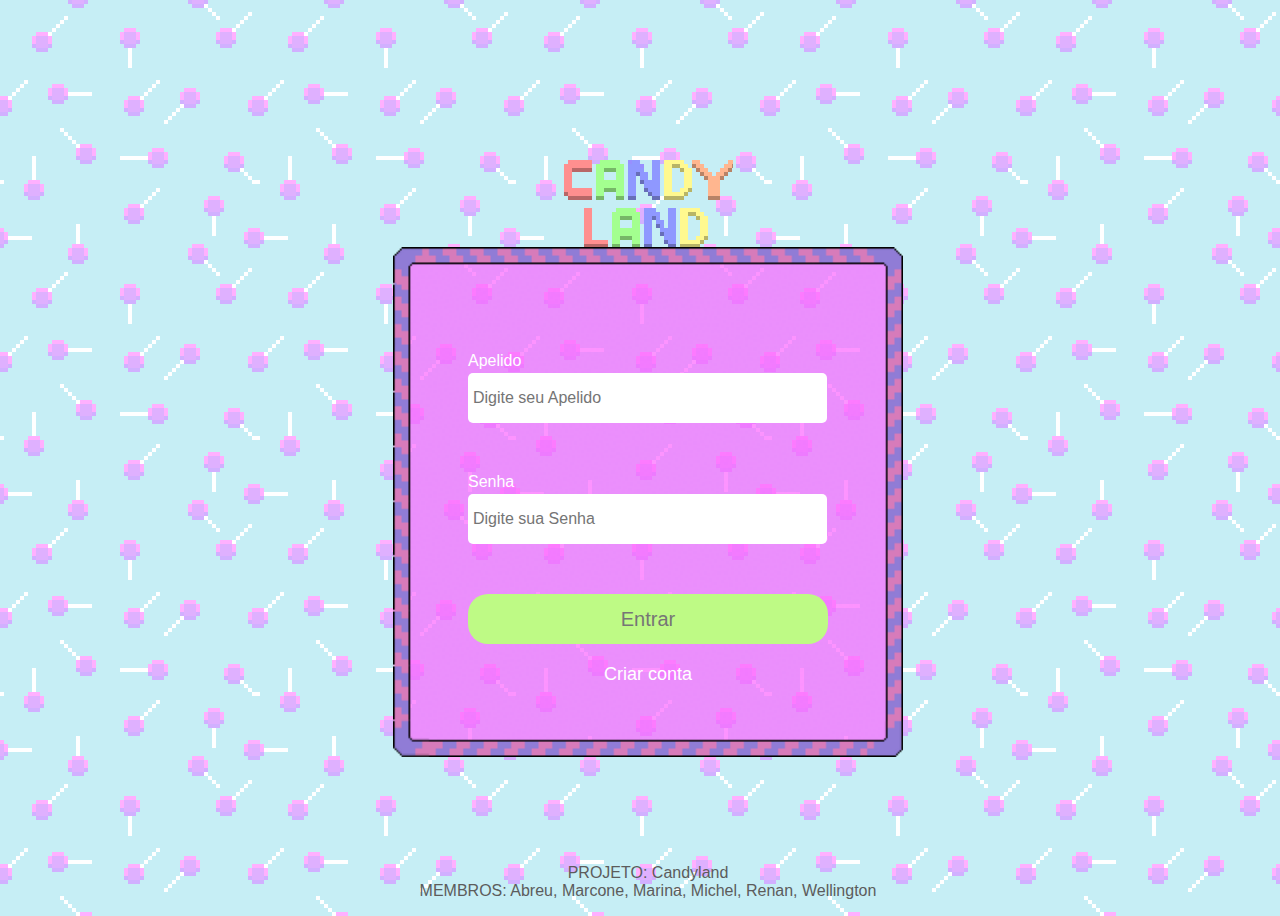
<file: index.html>
<!DOCTYPE html>
<html lang="en">
    <head>
        <meta charset="UTF-8">
        <meta http-equiv="X-UA-Compatible" content="IE=edge">
        <meta name="viewport" content="width=device-width, initial-scale=1.0">
        <title>Document</title>
    </head>
    <body>
        <script>
            window.location.href = "/auth/"
        </script>
    </body>
</html>
</file>
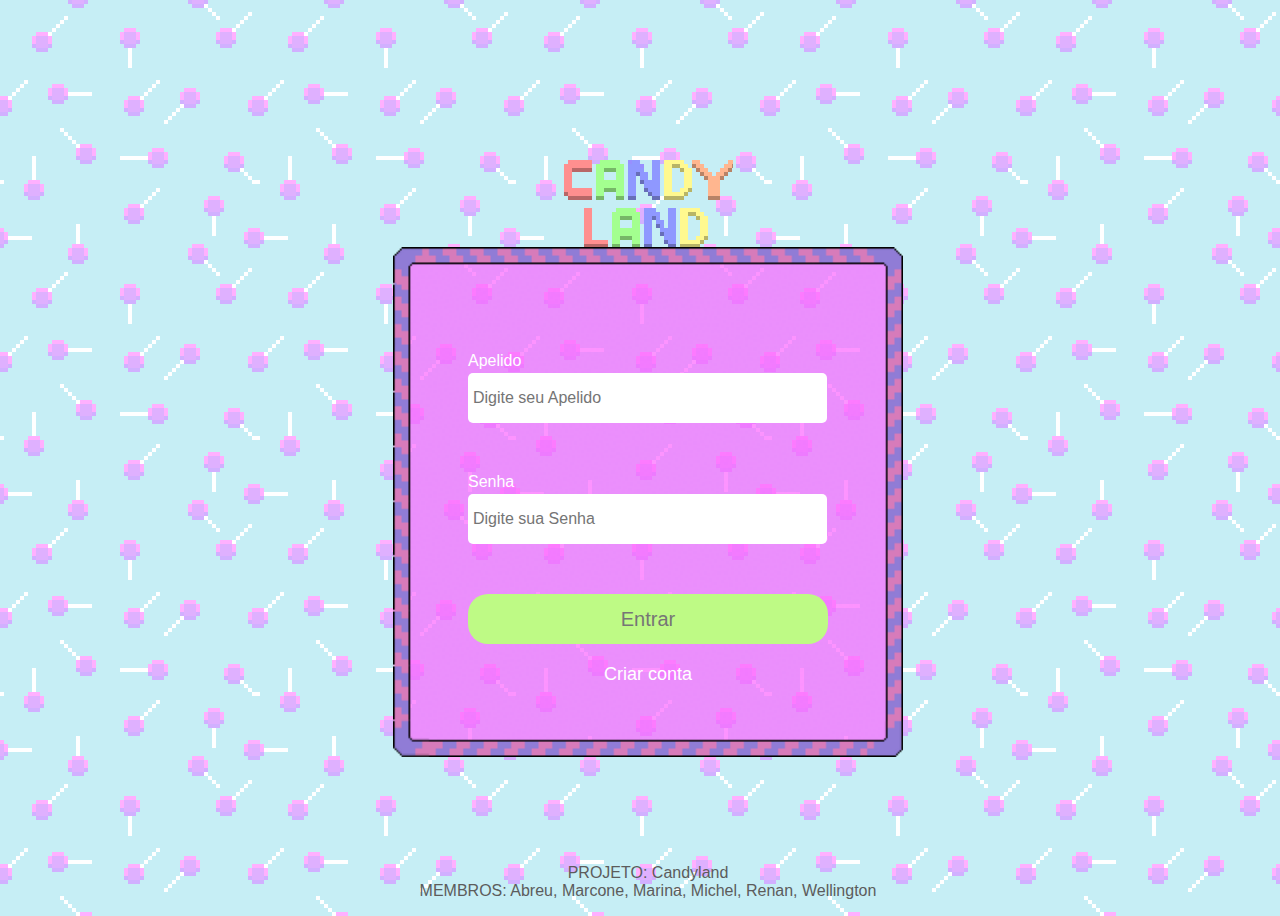
<file: auth/index.html>
<!DOCTYPE html>
<html lang="pt-BR">
<head>
    <meta charset="UTF-8">
    <meta http-equiv="X-UA-Compatible" content="IE=edge">
    <meta name="viewport" content="width=device-width, initial-scale=1.0">
    <!-- da nome a pagina -->
    <title>CandyLand</title>
    <!-- importa o arquivo css e javascript -->
    <link rel="stylesheet" type="text/css" href="estilo.css">
    <script src="script_login.js" defer></script>
</head>


<body>
    
    <img src="../Imagens/titulo.png" alt="CandyLand">
    
    <div class="squareLogin">
        <div id="chSquare">
            <!-- <form class="form" action="/menu/index.html"> -->
                <!-- div para o input do apelido escolhido -->
                <div class="square-group">
                    <label>Apelido</label>
                    <input id= "input_apelido" placeholder="Digite seu Apelido" required>
                </div>
                <!-- div para a criação de um input da senha -->
                <div class="square-group">
                    <label>Senha</label>
                    <input id="input_senha" type="password" name="password" placeholder="Digite sua Senha" required>
                </div>
                <!-- div do botão entrar -->
                <div class="square-group bt">
                    <button id = "btn_login" >Entrar</button>
                </div>
                <!-- link que direciona para o cadastro -->
                <a href="cadastro.html">Criar conta</a>

            <!-- </form> -->
        </div>

    </div>

    <!-- Credenciais do projeto -->

    <div class="credenciais">
        <div >
            <span>PROJETO: Candyland</span>
        </div>
        <div>
            <span>MEMBROS: Abreu, Marcone, Marina, Michel, Renan, Wellington</span>
        </div>
    </div>

</body>
</html>
</file>
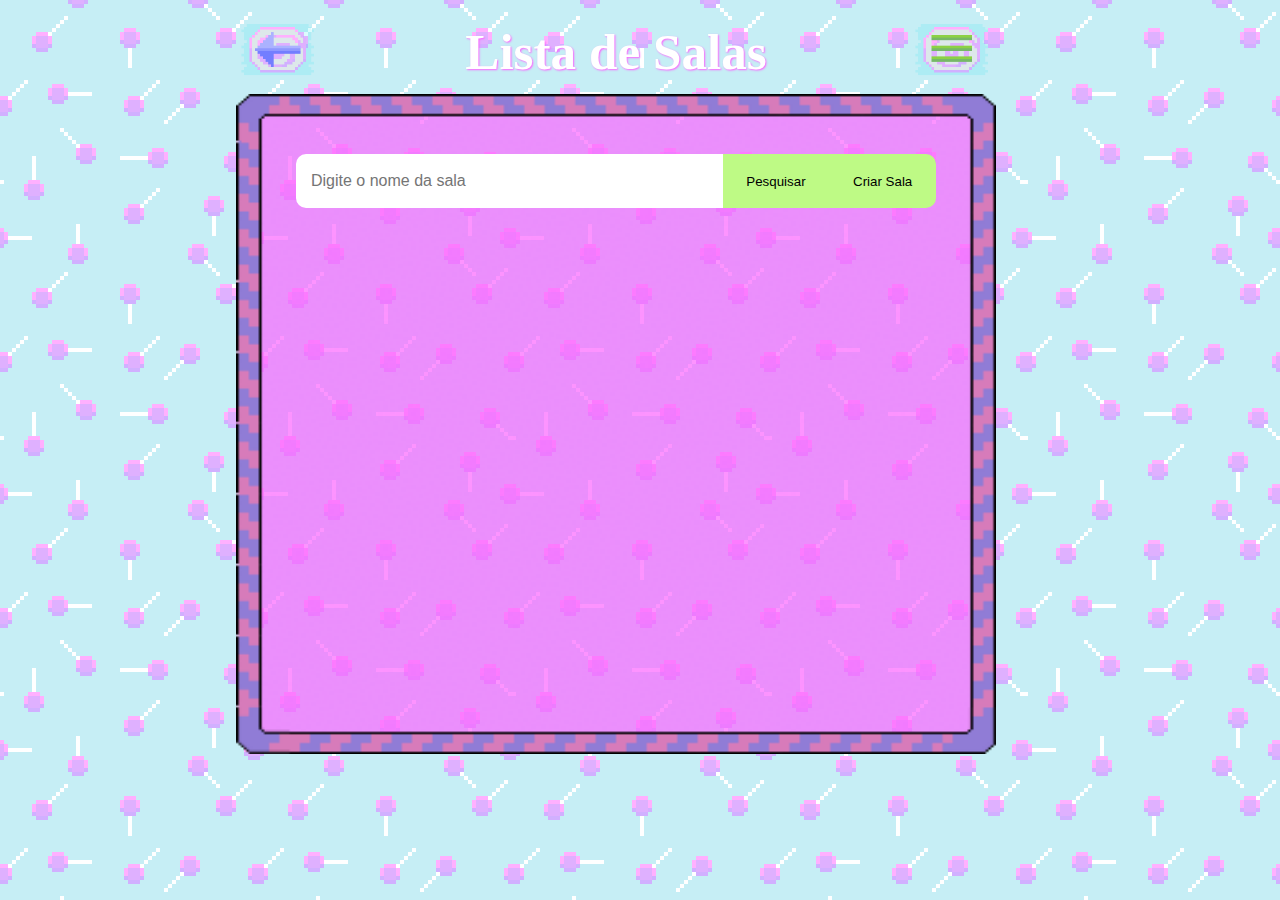
<file: game/index.html>
<!DOCTYPE html>
<html lang="pt">
    <head>
        <meta charset="UTF-8">
        <meta name="viewport" content="width=device-width, initial-scale=1.0">

        <link rel="stylesheet" href="styles.css">
        <script type="module" src="script.js" defer></script>

        <title>Jogo</title>
    </head>
    <body>
        <div id="div_header">
            <div id="imgBtnVoltar"></div>
            <div id="logo"></div>
            <div id="imgBtnMenu"></div>
        </div>

        <div id="game_div">
            <canvas id="canvas" width="1024px" height="512px"></canvas>
        </div>

        <h3 class="text_sala_objetivo" id="label_sala">Sala: </h3>

        <h3 class="text_sala_objetivo">Objetivo: Chegar a plataforma mais a direita do jogo!</h3>

    </body>
</html>
</file>
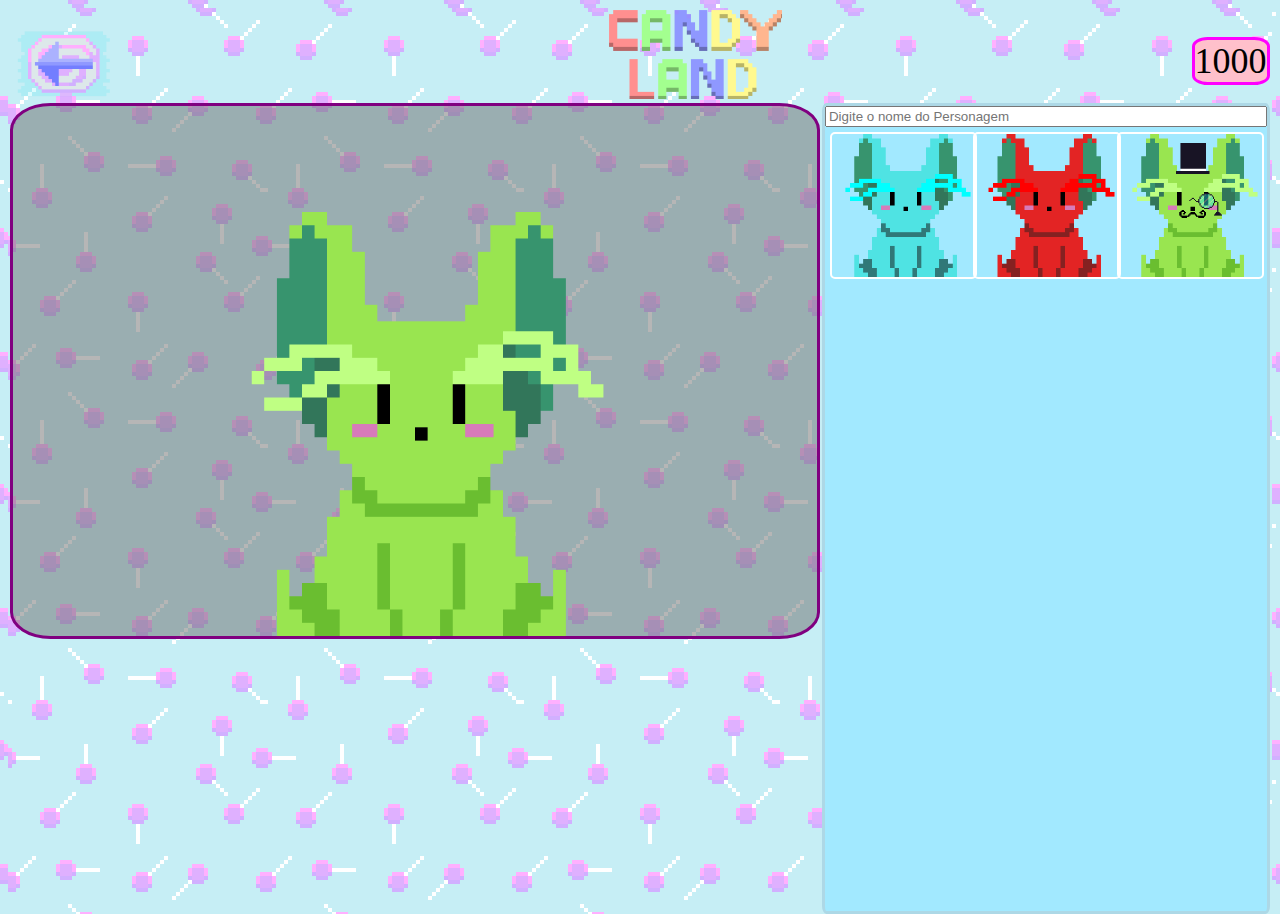
<file: Loja/index.html>
<!DOCTYPE html>
<html lang="en">
<head>
    <meta charset="UTF-8">
    <meta http-equiv="X-UA-Compatible" content="IE=edge">
    <meta name="viewport" content="width=device-width, initial-scale=1.0">
    <title>Loja</title>
    <link rel="stylesheet" href="StiloL.css" type="text/css">
    <script src="ScriptL.js" defer></script>
</head>
<body>
    <div class="container">
        <header class="group1">

            <div class="topo">
                <input type="image" class="voltar" src="/Imagens/bottonvoltar.png" id="voltar">
            </div>

            <div>
                <img src="/Imagens/titulo.png" class="titulo">
            </div>

            <div class="topo">
                <p id="dinheiro">
                    1000
                </p>
            </div>

        </header>

            <div class="group2">

                <div class="group2a">

                    <article class="display">
                        <img src="/Imagens/b1.png" width="50%" height="80%" id="boneco">
                    </article>

                    <footer class="Plano_Fundo" id="Plano_Fundo">

                        <div>
                            <input type="image" class="comprar" id="comprar" src="/Imagens/comprarbotton.png">
                        </div>
                        
                        <div class="informações" id="informações"></div>
                        
                    </footer>
                </div>

                <div class="Loja">
                    <input type="text" id="filtro" placeholder="Digite o nome do Personagem" title="Type in a name">
                    
                    <div class="container_img">
                        <div class="item">
                            <input class="im" id="i1" type="image" src="/Imagens/b2.png">
                            <h class="tex">O Azul</h>
                        </div>
                        <div class="item">
                            <input class="im" id="i2" type="image" src="/Imagens/b3.png">
                            <h class="tex">O Vermelho</h>
                        </div>
                        <div class="item">
                            <input class="im" id="i3" type="image" src="/Imagens/coelho_sapo1.png">
                            <h class="tex">O Cavalheiro</h>
                        </div>
                        
                    </div>
                </div>

                <div class="erro" id="erro">
                    <h2>Dinheiro insuficiente</h2>
                    <button type="Ok" id="Ok">Ok</button>
                </div>

            </div>
    </div>
    
</body>
</html>
</file>
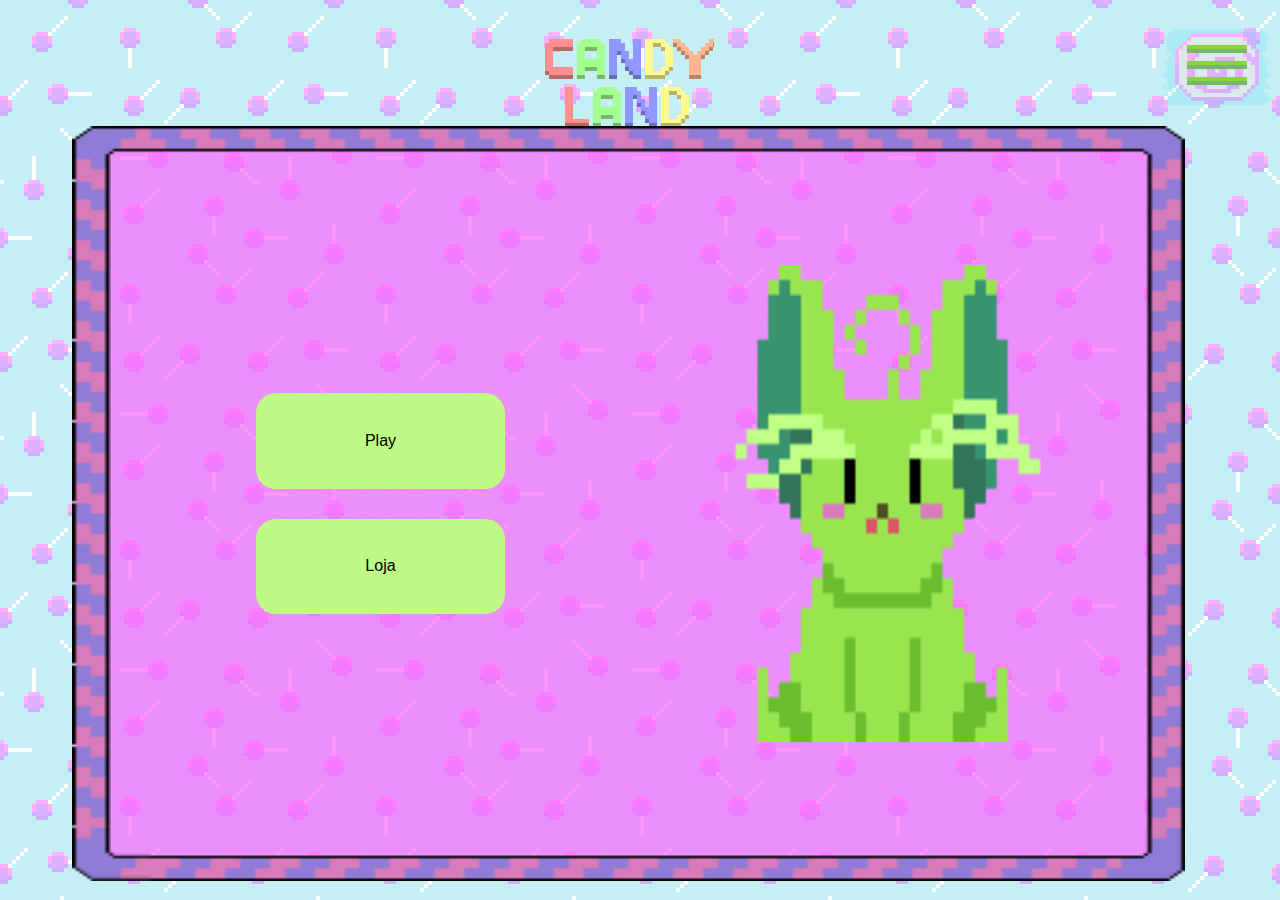
<file: menu/index.html>
<!DOCTYPE html>
<html>
    <head>
        <title>Jogo top</title>
        <link rel="stylesheet" href="style.css">
        <script src="menu.js" defer></script>
        <meta charset="UTF-8">
    </head>
    <body>
        <!-- imagem do titulo do jogo -->
        <img id = "titulo" src="../Imagens/titulo.png" alt="CandyLand">
        <!-- div para ir para o perfil de usuário -->
        <div class = "listaAmigos">
            <a href="/perfil/"><img src="/Imagens/bottonmenu.png" ></a>
        </div>
        <!-- div que tem os butões para a jogar e para a loja e a imagem lateral -->
        <div id="menu">
            <div class="Div_colunas">
                <div class= "buttons" id="jogar">Play</div>
                <div class= "buttons" id="loja">Loja</div>
            </div>
            <div class="Div_colunas">
                <img id="coelho" src="/Imagens/coelho.png" alt="Coelho">
            </div>
        </div>
    </body>
</html>
</file>
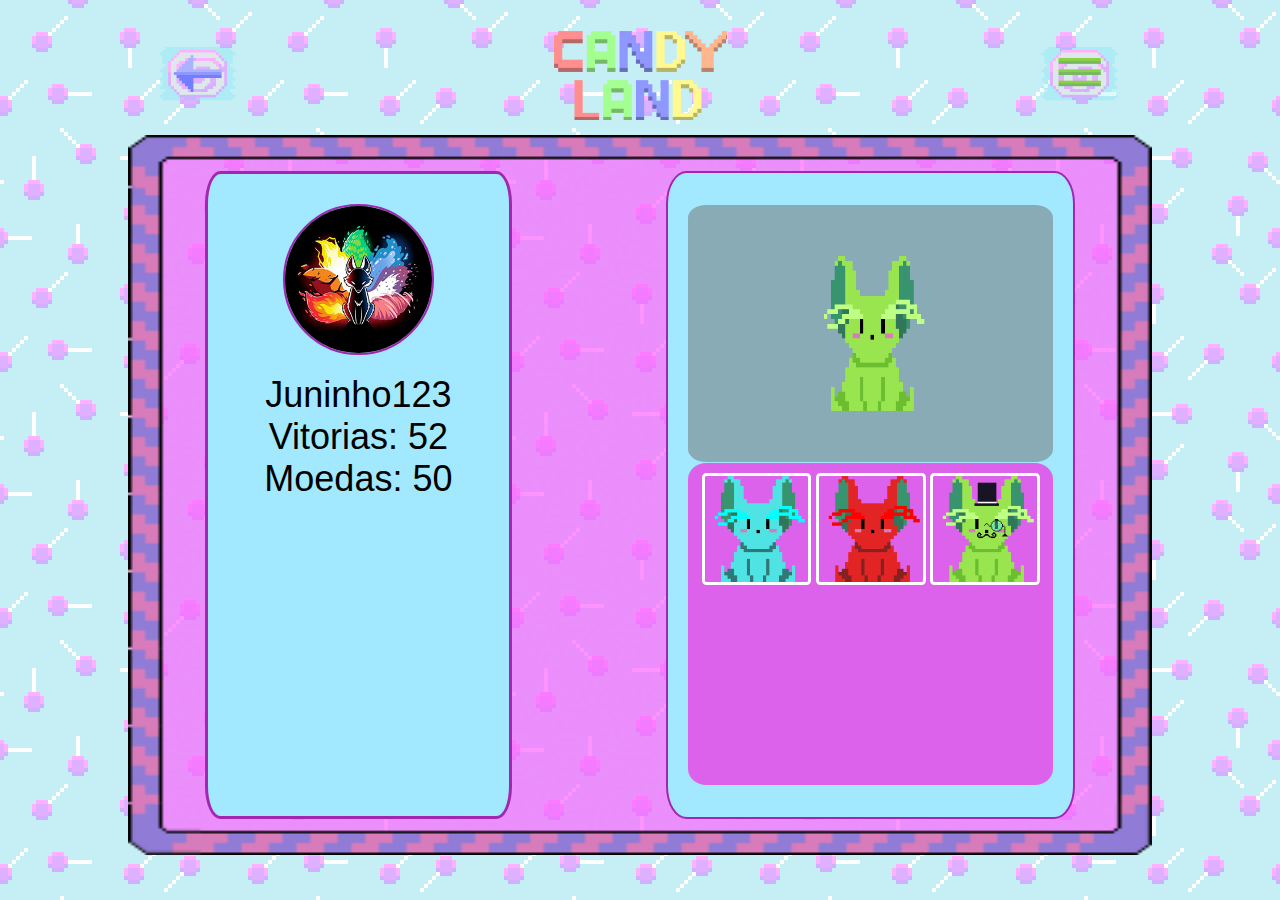
<file: perfil/index.html>
<!DOCTYPE html>
<html lang="pt-BR">
<head>
    <meta charset="UTF-8">  
    <meta http-equiv="X-UA-Compatible" content="IE=edge">
    <meta name="viewport" content="width=device-width, initial-scale=1.0">
    <title>Perfil</title>
    <link rel="stylesheet" type="text/css" href="./css/estilo.css">
    <script src="script.js" defer></script>
    
</head>


<body>

    <!-- cabeçalho com os botões e a logo -->
    <div class="cabeçalho">
        <div class="botoess">
            <input type="image" class="botoess" src="/Imagens/bottonvoltar.png" alt="botão_voltar" id="voltar">
        </div>

       
        <img class="logo" src="../Imagens/titulo.png" alt="CandyLand">
        

        <div class="botoess">
            <input id = "amigos" class ="botoess" type="image" src="/Imagens/bottonmenu.png" alt="botão_amigos" ></input>
        </div>

        
    </div>

    <!-- container principal -->
    <div class="container">
        <!-- Container do card onde fica o icone de perfil, nome ... --> 
        <div class="card-container"> 

            <div class="iconPerf"> <!-- Div icone do perfil -->
                <img src="/Imagens/fotoperfil.png" alt="ImagemPerfil">
            </div>
            <!-- Informações de dentro do card do perfil -->
            <div class="infTxt">
                <label class="nickname">Juninho123</label>
                <label class="vitorias">Vitorias: 52</label>
                <label class="moedas">Moedas: 50</label>
            </div>
            

        </div>
    
    <!-- Container aonde fica o menu dos items -->
    <div class="container-items">
        <!-- Skin que será visualizado na tela central -->
        <div class="card-preview" >
            <div class="centralizarImagem">
                <img src="/Imagens/b1.png" width="45%" height="60%" id="boneco" alt="ImagemPreview">
            </div>
        </div>
    
        <!-- Inventario onde ficam as skins que podem ser escolhidas -->
        <aside class="inventario"> 
            <input class="im" id="i1" type="image" src="/Imagens/b2.png" width="30%" height="35%" alt="OpçãoDeSkin">
            <input class="im" id="i2" type="image" src="/Imagens/b3.png" width="30%" height="35%" alt="OpçãoDeSkin">
            <input class="im" id="i3" type="image" src="/Imagens/coelho_sapo1.png" width="30%" height="35%" alt="OpçãoDeSkin">
        </aside>
    
    </div>
    

    </div>
</body>
</html>
</file>
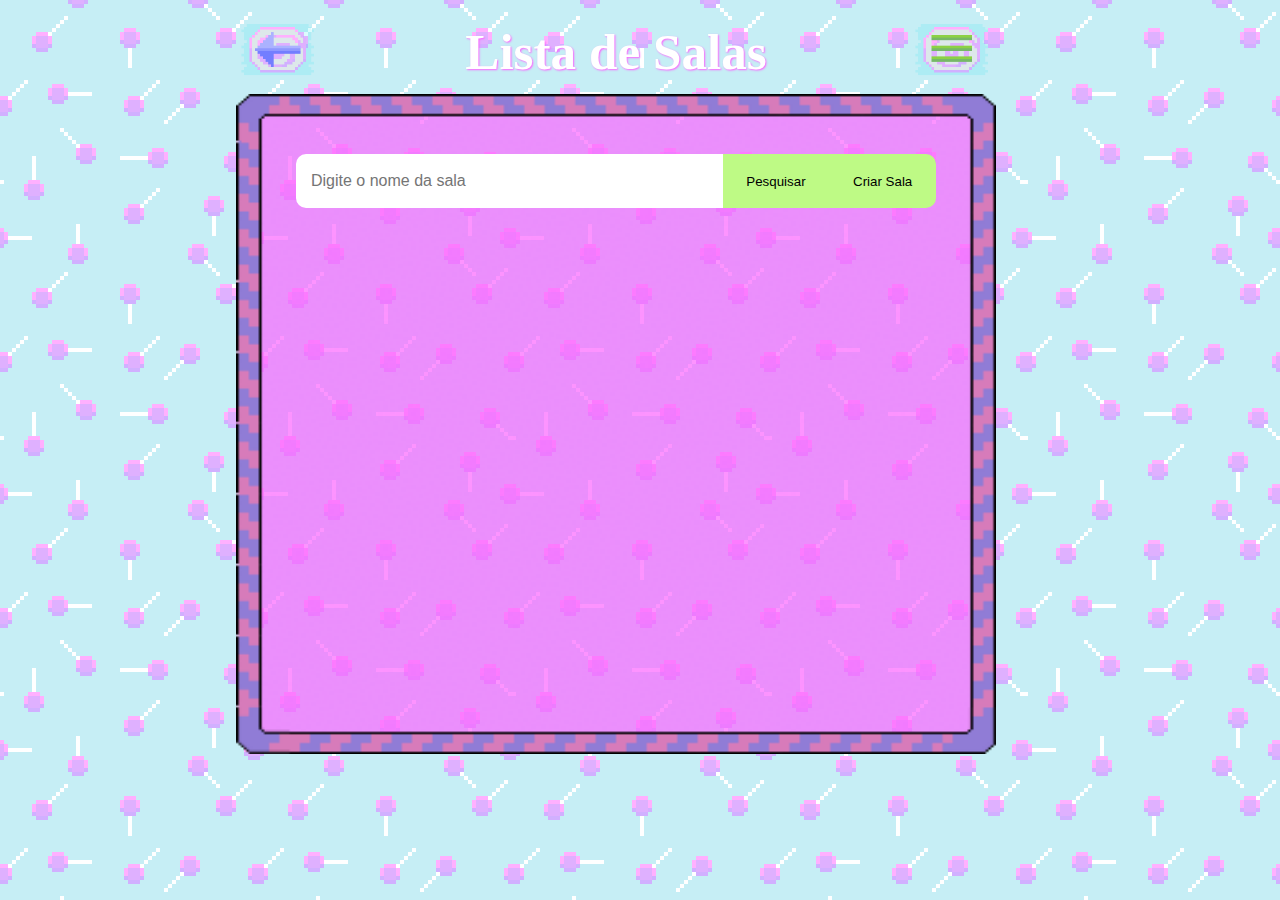
<file: salas/index.html>
<!DOCTYPE html>
<html lang="pt">
    <head>
        <meta charset="UTF-8">
        <meta name="viewport" content="width=device-width, initial-scale=1.0">

        <script src="script.js" defer></script>
        <link rel="stylesheet" type="text/css" href="style.css"/>
        <link rel="stylesheet" type="text/css" href="style_dialog.css"/>

        <title id="title">CandyLand - Salas</title>
    </head>
    <body>
        <!-- dialog de criar sala -->
        <div class="dialogCriarSala" id="dialog-form" title="Criar Sala">
            <div class="dialogCriarSala" id="containerForm">
                <h3 class="dialogCriarSala">Criar Sala</h3>

                <div class="div_row dialogCriarSala">
                    <div class="dialogCriarSala div_dialog_label">
                        <label class="dialogCriarSala">Nome</label>
                    </div>
                    <input id="dialog_input_nomesala" class="dialogCriarSala" type="text" placeholder="Nome da sala">
                </div>

                <div class="div_row dialogCriarSala">
                    <select id="dialog_select_type" class="dialogCriarSala">
                        <option value="private">Sala Privada</option>
                        <option value="public">Sala Pública</option>
                    </select>
                </div>

                <div class="div_row">
                    <button class="dialogCriarSala" id="dialogBtnCancelar">Cancelar</button>
                    <button class="dialogCriarSala" id="dialogBtnCriar">Criar Sala</button>
                </div>
            </div>
        </div>

        <!-- inicio da página -->
        <div>
            <div id="div_header">
                <div id="imgBtnVoltar"></div>
                <div><label id="h1Titulo">Lista de Salas</label></div>
                <div id="imgBtnMenu"></div>
            </div>
            
            <div id="container">
                <div id="div_search">
                    <input id="scInput" name="sala" placeholder="Digite o nome da sala" required>
                    <button id="scBtnPesquisar">Pesquisar</button>
                    <button id="scBtnCriarSala">Criar Sala</button>
                </div>
            </div>
        </div>
    </body>
</html>

<!-- <div class="dialogCriarSala div_dialog_label">
    <label class="dialogCriarSala">Tipo: </label>
</div> -->
</file>
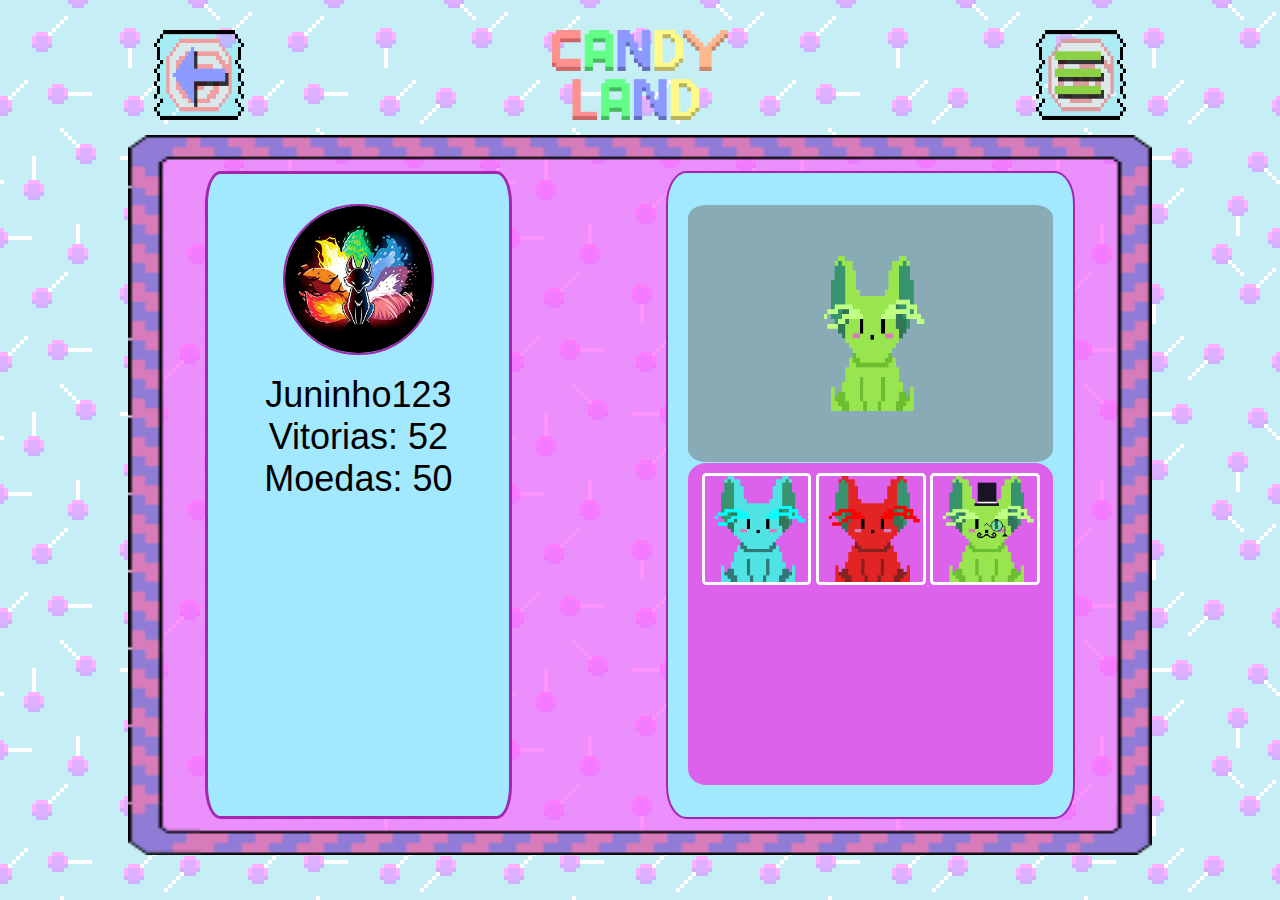
<file: siteOF/index.html>
<!DOCTYPE html>
<html lang="pt-BR">
<head>
    <meta charset="UTF-8">  
    <meta http-equiv="X-UA-Compatible" content="IE=edge">
    <meta name="viewport" content="width=device-width, initial-scale=1.0">
    <title>Perfil</title>
    <link rel="stylesheet" type="text/css" href="./css/estilo.css">
    
</head>


<body>

    <!-- cabeçalho com os botões e a logo -->
    <div class="cabeçalho">
        <div class="botoess">
            <input type="image" class="botoess" src="img/bottonvoltar.png" alt="botão_voltar" id="voltar">
        </div>

       
        <img class="logo" src="img/titulo.png" alt="CandyLand">
        

        <div class="botoess">
            <input id = "amigos" class ="botoess" type="image" src="img/bottonmenu.png" alt="botão_amigos" ></input>
        </div>

        
    </div>

    <!-- container principal -->
    <div class="container">
        <!-- Container do card onde fica o icone de perfil, nome ... --> 
        <div class="card-container"> 

            <div class="iconPerf"> <!-- Div icone do perfil -->
                <img src="img/fotoperfil.png" alt="ImagemPerfil">
            </div>
            <!-- Informações de dentro do card do perfil -->
            <div class="infTxt">
                <label class="nickname">Juninho123</label>
                <label class="vitorias">Vitorias: 52</label>
                <label class="moedas">Moedas: 50</label>
            </div>
            

        </div>
    
    <!-- Container aonde fica o menu dos items -->
    <div class="container-items">
        <!-- Skin que será visualizado na tela central -->
        <div class="card-preview" >
            <div class="centralizarImagem">
                <img src="img/b1.png" width="45%" height="60%" id="boneco" alt="ImagemPreview">
            </div>
        </div>
    
        <!-- Inventario onde ficam as skins que podem ser escolhidas -->
        <aside class="inventario"> 
            <input class="im" id="i1" type="image" src="img/b2.png" width="30%" height="35%" alt="OpçãoDeSkin">
            <input class="im" id="i2" type="image" src="img/b3.png" width="30%" height="35%" alt="OpçãoDeSkin">
            <input class="im" id="i3" type="image" src="img/coelho_sapo1.png" width="30%" height="35%" alt="OpçãoDeSkin">
        </aside>
    
    </div>
    
    <script src="script.js"></script>
    </div>
</body>
</html>
</file>
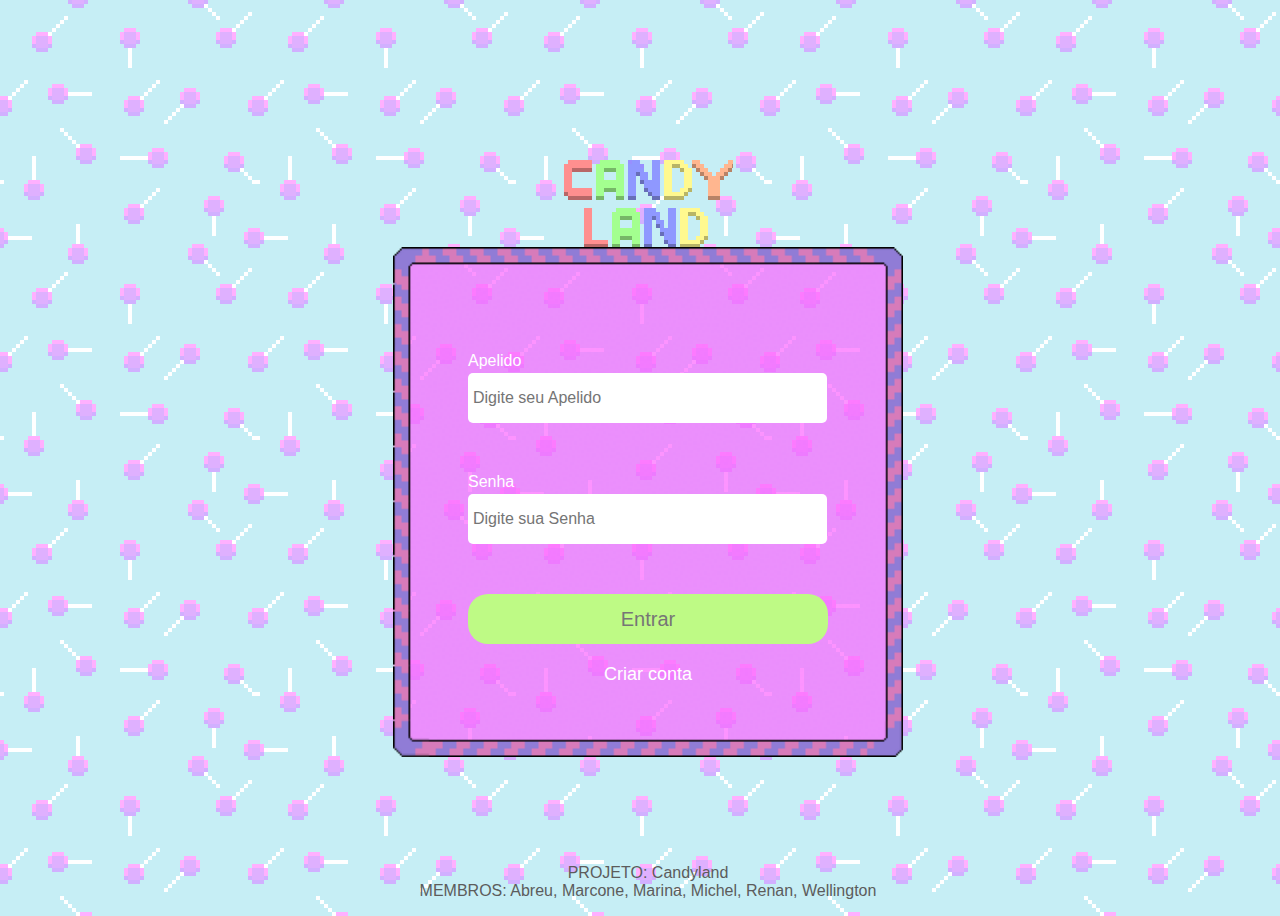
<file: auth/clear/index.html>
<!DOCTYPE html>
<html lang="pt">
<head>
    <meta charset="UTF-8">
    <meta name="viewport" content="width=device-width, initial-scale=1.0">
    <title>Document</title>

    <script defer>
        localStorage.removeItem("userlist")
        window.location.href = "/auth"
    </script>
</head>
<body>
    
</body>
</html>
</file>
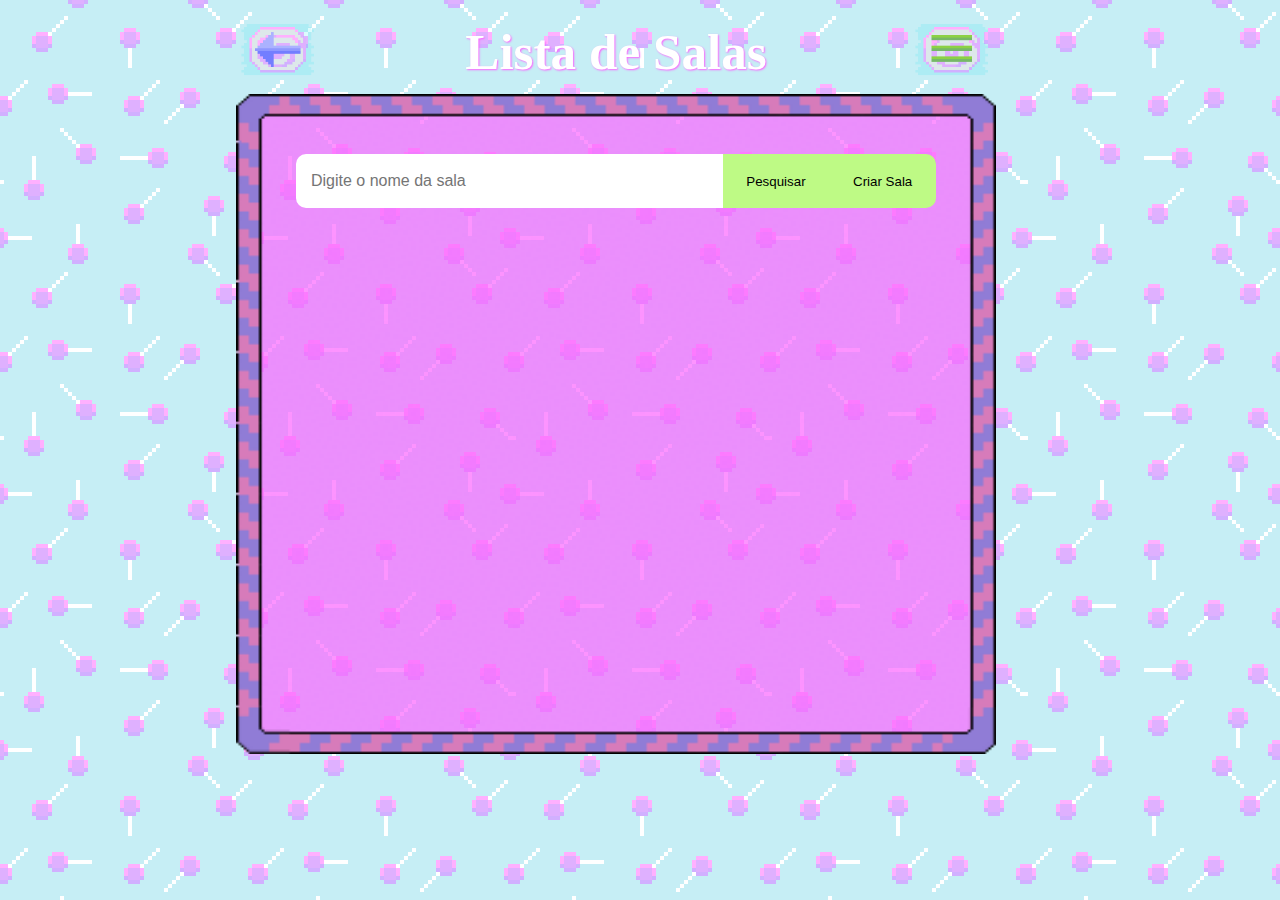
<file: salas/clear/index.html>
<!DOCTYPE html>
<html lang="pt">
<head>
    <meta charset="UTF-8">
    <meta name="viewport" content="width=device-width, initial-scale=1.0">
    <title>Document</title>

    <script defer>
        localStorage.removeItem("listsala")
        window.location.href = "/salas"
    </script>
</head>
<body>
    
</body>
</html>
</file>
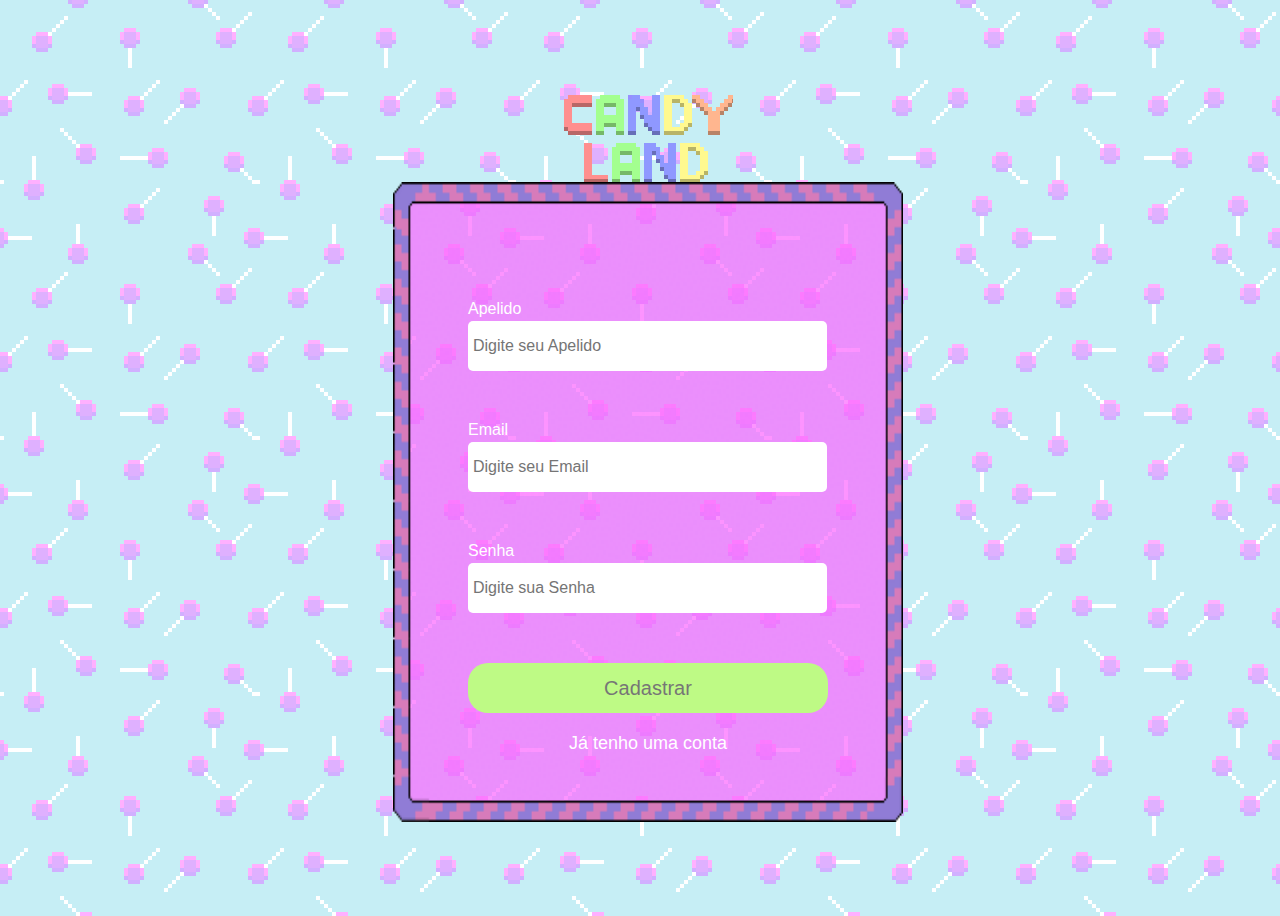
<file: auth/cadastro.html>
<!DOCTYPE html>
<html lang="pt-BR">
<head>
    <meta charset="UTF-8">
    <meta http-equiv="X-UA-Compatible" content="IE=edge">
    <meta name="viewport" content="width=device-width, initial-scale=1.0">
    <title>CandyLand</title>
    <link rel="stylesheet" type="text/css" href="estilo.css">
    <script src="script_cadastro.js" defer></script>
</head>


<body>
    <img src="../Imagens/titulo.png" alt="CandyLand">
    <div class="squareRegister">
        <div id="chSquare">
            <!-- cria um formulario para envio de dados -->
            <!-- <form class="form" action="index.html"> -->
                <!-- div para o input do apelido do novo usuário -->
                <div class="square-group">
                    <label>Apelido</label>
                    <input id= "input_Apelido" type="text" name="Nickname" placeholder="Digite seu Apelido" required>
                </div>
                <!-- div para o input do email do novo usuário -->
                <div class="square-group">
                    <label>Email</label>
                    <input id= "input_email" type="email" name="email" placeholder="Digite seu Email" required>
                </div>
                <!-- div para o input da senha do novo usuário -->
                <div class="square-group">
                    <label>Senha</label>
                    <input id= "input_senha" type="password" name="password" placeholder="Digite sua Senha" required>
                </div>
                <!-- div para botão de cadastro -->
                <div class="square-group bt">
                    <button type="submit" id="btn_cadastrar" >Cadastrar</button>
                </div>
                <!-- link que permite voltar para a pagina de login -->
                <a href="index.html">Já tenho uma conta</a>
            <!-- </form> -->
        </div>
    </div>

</body>
</html>
</file>
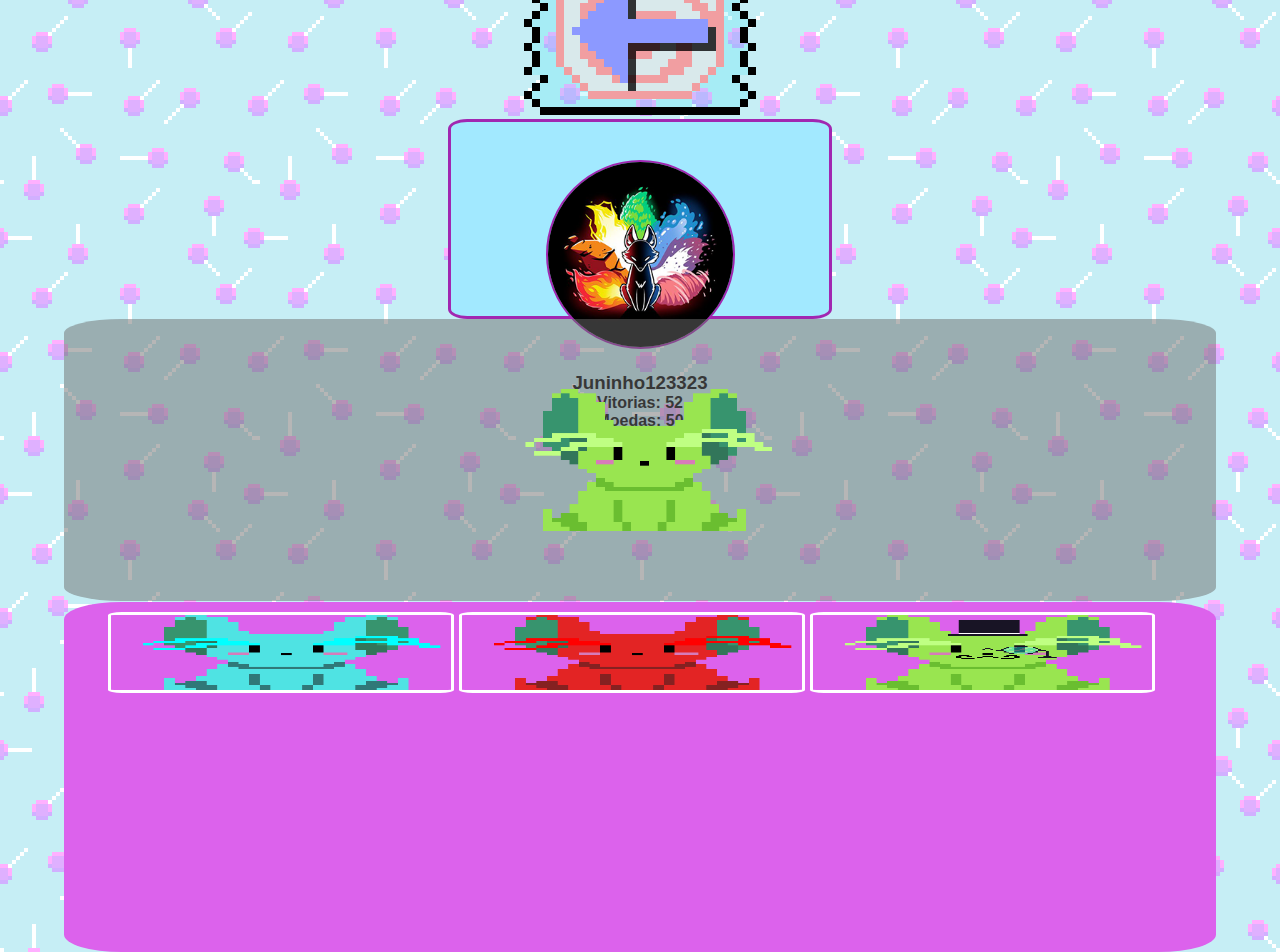
<file: siteOF/backup.html>
<!DOCTYPE html>
<html lang="pt-BR">
<head>
    <meta charset="UTF-8">
    <meta http-equiv="X-UA-Compatible" content="IE=edge">
    <meta name="viewport" content="width=device-width, initial-scale=1.0">
    <title>Perfil</title>
    <link rel="stylesheet" type="text/css" href="./css/estilo.css">
    
</head>


<body>

    <!-- Botão para voltar a pagina -->
    <div class="back">
        <a href="/menu/index.html"><img src="img/bottonvoltar.png" ></a>
    </div>
    

    <!-- Container do card onde fica o icone de perfil, nome ... --> 
    <div class="card-container"> 
        <div class="iconPerf"> <!-- Div icone do perfil -->
            <img src="img/fotoperfil.png" alt="">
        </div>
    
        <!-- Informações de dentro do card do perfil -->
        <h3 class="nickname">Juninho123323</h3>
        <h4 class="vitorias">Vitorias: 52</h4>
        <h4 class="moedas">Moedas: 50</h4>
    </div>
   
    <!-- Skin que será visualizado na tela central -->
    <div class="card-preview" >
        <div class="centralizarImagem">
            <img src="img/b1.png" width="35%" height="50%" id="boneco">
        </div>
    </div>

    <!-- Inventario onde ficam as skins que podem ser escolhidas -->
    <aside class="inventario"> 
        <input class="im" id="i1" type="image" src="img/b2.png" width="30%" height="23%">
        <input class="im" id="i2" type="image" src="img/b3.png" width="30%" height="23%">
        <input class="im" id="i3" type="image" src="img/coelho_sapo1.png" width="30%" height="23%">
    </aside>

    <script src="script.js"></script>
</body>


</html>
</file>
<file: auth/estilo.css>
/* define as propriedades de body*/
body{
    background-image: url("../Imagens/background.png");
    background-color: rgb(15, 17, 34);
    font-family: Arial, Helvetica, sans-serif;
    
    display: flex;
    flex-direction: column;

    width: 100vw;
    height: 100vh;

    align-items: center;
    justify-content: center;
}
/* Define propriedades do formulario */
.form{
    display: flex;
    flex-direction: column;
    width: 100%;
}
/* define propriedades gerais*/
#chSquare {
    display: flex;
    flex-direction: column;
    align-items: center;
    width: 80%;
    height: 80%;
}
/* define propriedades gerais do login*/
.squareLogin{
    display: flex;
    flex-direction: column;
    background-image: url("../Imagens/img_fundo_login.png");
    background-repeat: no-repeat;
    background-size: cover;
    padding: 30px;
    min-width: 450px;
    min-height: 450px;
    align-items: center;
    justify-content: center;
}
/* define propriedades gerais do cadastro*/
.squareRegister{
    display: flex;
    flex-direction: column;
    background-image: url("../Imagens/img_fundo_login.png");
    background-repeat: no-repeat;
    background-size: 100% 100%;
    padding: 30px;
    min-width: 450px;
    min-height: 580px;
    align-items: center;
    justify-content: center;
}
/* define propriedades gerais dos quadrados presentes*/
.square-group{
    width: 100%;
    margin-top: 30px;
    margin-bottom: 20px;
}
/* define propriedades para os */
.square-group > label{
    width: 100%;
    color: rgb(255, 255, 255);
    display: flex;
    margin-bottom: 3px;
}
/* define propriedades para as caixas de input*/
.square-group > input{
    border-radius: 5px;
    background-color: #ffffff;
    width: 97%;
    height: 40px;
    padding: 5px;
    border: none;
    font-size: medium;

}

/* define propriedades para os botões(cadastro e login)*/
.square-group > button{
    color: #767676 ;
    border-radius: 20px;
    background-color: rgb(190, 250, 133);
    width: 100%;
    height: 50px;
    outline: 0;
    border: 0px;
    font-size: 20px;
}

/* define efeito visual ativado quando o mouse passa sobre o botão*/
.bt button:hover{
    background-color: rgb(159, 241, 83);
    cursor:pointer;
}

/* define as propriedades para os links de remanejamento(ir para o cadastro ou login) */
a{
    text-decoration: none;
    color: #fff;
    font-size: 18px;
}

/* define efeito visual ativado quando o mouse passa sobre o link*/
a:hover{
    color: #767676;
    transition-delay: 20ms;
}


/* Credenciais do projeto */
.credenciais{
    position: absolute;
    bottom: 0;
    display: flex;
    flex-direction: column;
    text-align: center;
}

.credenciais span{
    color: #5c5c5c;
    padding: 2px;
}
</file>
<file: game/styles.css>
body {
    background-image: url("./images/background.png");
    display: flex;
    align-items: center;
    flex-direction: column;
    width: 97vw;
    height: 95vh;
}

#div_header {
    display: flex;
    align-items: center;
    justify-content: space-between;
    width: 100%;
    height: 12%;
}

#div_header > div {
    display: flex;
    width: 100%;
    height: 100%;
    align-items: center;
    justify-content: center;
}

#div_header > #imgBtnVoltar {
    background-image: url("/Imagens/bottonvoltar.png");
    background-repeat: no-repeat;
    background-size: contain;
    background-position-y: center;
    width: 20%;
}

#div_header > #logo {
    background-image: url("/Imagens/titulo.png");
    background-repeat: no-repeat;
    background-size: contain;
    background-position-x: center;
    background-position-y: center;
    width: 20%;
}

#div_header > #imgBtnMenu {
    background-image: url("/Imagens/bottonmenu.png");
    background-repeat: no-repeat;
    background-size: contain;
    background-position-x: right;
    background-position-y: center;
    width: 20%;
}


h3 {
    align-self: center;
}

.text_sala_objetivo {
    color: #fff;
    text-shadow: 1px 1px 2px #000;
}

#game_div {
    border-width: 10px;
    border-color: #000;
}

#title_div {
    display: flex;
    align-items: center;
}
</file>
<file: Loja/StiloL.css>
body, html {
    height: 100%;
    background-image: url("/Imagens/background.png");
  
}
  
.container {
    display: flex;
    flex-direction: column;
    height: 100%;
}

header.group1 {
    display: flex;
    flex-direction: row;
    height: 10%;
    padding: 0.1%;
}

.titulo{
    position: relative;
    height: 100%;

}
.topo {
    flex: 1 auto;
    position: relative;
    margin: 0.1%;
}




#dinheiro{
    background-color: pink;
    border: solid magenta;

    border-radius: 20%;
    position: absolute;
    font-size: 4vh;
    right: 0;
    margin: 0;
    top: 30%;
    
}

input.voltar{
    position: relative;
    left: 0;
    height: 125%;
}

.group2 {
    display: flex;
    flex: 1;
    margin: 0.1%;
}



.group2a {
    position: relative;
    display: flex;
    flex-direction: column;
    width: 60%;
    flex: 1;
}



article.display {
    position: relative;
    flex: 1;
    background-color: rgb(110, 110, 110,0.5);
    background-repeat: no-repeat;
    background-size: 100%;
    margin: 0.1%;
    border: solid purple;
    border-radius: 5%;
}

.display img{
    position: absolute;
    bottom: 0;
    left: 25%;
    right: 25%;
}

.Plano_Fundo {
    position: relative;
    flex-direction: row;
    height: 33%;
    margin: 0.1%;
    visibility: hidden;
}

.abrirPlano{
    visibility: visible;
}






.comprar{
    position: absolute;
    width: 49%;
    height: 90%;
    top: 5%;
    right: 0;
    visibility: hidden;
}

.abrirComprar{
    visibility: visible;
}


.informações{
    position: relative;
    display: flex;
    flex-direction: column;
    background-color: #a2e9ff;
    top: 15%;
    height: 10;
    align-items: center;
    width: 50%;
    border: solid black;
    border-radius: 3%;
    margin: 1%;
    overflow: hidden;
    text-overflow: ellipsis;
    
}



.erro{
    visibility: hidden;
    display: flex;
    flex-direction: column;
    background-image: url("/Imagens/butonnnn.png");
    background-repeat: no-repeat;
    background-size: 100%;
    position: absolute;
    top: 50%;
    left: 50%;
    transform: translate(-50%,-50%);
    padding: 0 40px 40px;
    text-align: center;
    background-color: cyan;
    border: solid black;
    border-radius: 30%;
}

.open_erro{
    visibility: visible;
}

.Loja {
    display: flex;
    flex-direction: column;
    width: 35%;
    background:  #a2e9ff;
    height: 100%;
    margin: 0.1%;
    border: solid lightblue;
    border-radius: 1%;
    
}

.container_img{
    display: grid;
    grid-template-columns:repeat(auto-fit,32.5%);
    grid-template-rows:auto auto; 
    grid-auto-rows:0px; 
    overflow:hidden; 
    width: 100%;
    margin: 0 auto;
    padding: 5px;
    
}

.im{
    position: relative;
    width: 100%;
    border: 2px solid white;
    border-radius: 5px;
}

.tex{
    visibility: hidden;
    position: relative;
    text-align: center;
    font-size: 3vh;
    
}
</file>
<file: menu/style.css>
body{
    background: #8eb2c5;
    background-image: url("../Imagens/background.png");
    font-family: -apple-system, BlinkMacSystemFont, 'Segoe UI', Roboto, Oxygen, Ubuntu, Cantarell, 'Open Sans', 'Helvetica Neue', sans-serif;
    display: flex;
    flex-direction: column;
    width: 97vw;
    height: 97vh;
    align-items: center;
    justify-content: center;
}

#titulo{
    padding-top: 30px;
}
/* define propriedades de um botão flutuante que leva para o perfil do jogador */
.listaAmigos{
    position: absolute;
    top: 0.5%;
    left: 90.2%;
    width: 10%;
    height: 5%;
}
/* define propriedades gerais do menu */
#menu{
    padding: 60px;
    display: flex;
    flex-direction: row;
    background-image: url("../Imagens/img_fundo_login.png");
    background-repeat: no-repeat;
    background-size: 100% 100%;
    width: 80%;
    height: 75%;

}
/* define as propriedades das colunas dentro do menu */
#menu > .Div_colunas{
    display: flex;
    flex-direction: column;
    align-items: center;
    justify-content: center;
    width: 100%;
    height: 100%;
    
}
/* propriedades dos botões */
.buttons{
    display: flex;
    justify-content: center;
    align-items: center;
    margin: 15px;
    border-radius: 20px;
    background-color: rgb(190, 250, 133);;    
    width: 50%;
    height: 15%;
}
.buttons:hover{
    background-color: rgb(159, 241, 83);
}

/* tamanho da imagem */
#coelho{
    width: 70%;
    height: 75%;
}
/* modificações que ocorrem para celular */
@media (orientation: portrait) {
    #menu{
        flex-direction: column;
    }
    #coelho {
        width: 90%;
        height: 70%;
    }
}
</file>
<file: perfil/css/estilo.css>
*{
    box-sizing: border-box;
    margin: 0;
    padding: 0;
}

/* ## Cabeçalho ## */
.cabeçalho{
    display: flex;
    width: 100%;
    height: 10%;
    justify-content: space-around;
    align-items: center;
    padding-bottom: 30px;
}
.logo{
    height: 10vh;
}
.botoess {
    width: 10vh;
    height: 10vh;
}


.cabeçalho a{
    display: flex;
    width: 80px;
}

/* ## Cabeçalho Fim ## */



body{
    
    background-image: url("../img/background.png");
    font-family: Arial, Helvetica, sans-serif;
    display:flex;
    width: 100vw;
    height: 100vh;
    justify-content: center;
    align-items: center;
    flex-direction: column;
}

/* ## container principal ## */
.container{
    background-image: url("../img/img_fundo_login.png");
    background-repeat: no-repeat;
    background-size: 100% 100%;
    width: 80%;
    height: 80%;
    min-width: 250px;
    display: flex;
    align-items: center;
    justify-content: space-around;

}


/* ## container do card de perfil, com o icone, nome, vitorias e moedas ## */
.card-container{
    min-width: 100px;
    min-height: 200px;
    background-color: yellow;
    width: 30%;
    height: 90%;
    border-radius: 5px;
    background: #A2E9FF;
    justify-content: center;
    text-align: center;
    border-radius: 5%;
    border: solid #a127b1;

}

/* ## Icone de perfil ## */
.iconPerf img{
    margin-top: 10%;
    border: solid 2px #a127b1;
    width: 50%;
    height: 30%;
    border-radius: 50%;
    margin-bottom: 5%;
}

/* ## Texto do card de perfil ## */
.infTxt{
    color: rgb(0, 0, 0);
    font-size: 4vh;
    display: flex;
    flex-direction: column;
}

/* ## Fim container de card do perfil ## */


/* ## Container onde fica os itens ## */
.container-items{
    background-color: #A2E9FF;
    border-radius: 5%;
    width: 40%;
    height: 90%;
    min-width: 150px;
    border: solid 2px #a127b1;
    
    display: flex;
    flex-direction: column;
    align-items: center;
    justify-content: center;
}

/* ## Card de pré-visualizar a imagem ## */
.card-preview{
    display: flex;
    background-color: rgb(110, 110, 110, 0.5);
    width: 90%;
    height: 40%;
    border-radius: 5%;
    background-repeat: no-repeat;
    background-size: 100%;
    position: relative;
    display: flex;
    justify-content: center;

}

/* ## Centralização da imagem dentro do card de preview ## */
.centralizarImagem{
    width: 70%;
    display: flex;
    position: relative;
    justify-content: center;
    align-items: center;
}

    
/*imagem das skins a visualizar */                                                   
.im{
    position: relative;
    flex: 1;
    flex-direction: row;
    border: solid white;
    border-radius: 4%;
    margin-left: 0.05%;
    left: 3.8%;
    top: 10px;
}

/* Container do inventario de skins */  
aside.inventario {
    width: 90%;
    background:  rgb(220, 98, 236);
    height: 50%;
    margin: 0.1%;
    border-radius: 1%;
    border-radius: 1%;
    border-radius: 5%;
}
</file>
<file: salas/style.css>
body {
    display: flex;
    flex-direction: column;
    background-color: rgb(225, 255, 253);
    background-image: url("/Imagens/background.png");
    width: 95vw;
    height: 95vh;
    align-items: center;
}

#div_header {
    display: flex;

    align-items: center;
    justify-content: space-between;
    width: 100%;
    height: 12%;
}

#div_header > div {
    display: flex;
    width: 100%;
    height: 100%;
    align-items: center;
    justify-content: center;
}

#div_header > #imgBtnVoltar {
    background-image: url("/Imagens/bottonvoltar.png");
    background-repeat: no-repeat;
    background-size: contain;
    background-position-y: center;
    width: 20%;
}

#div_header > #imgBtnMenu {
    background-image: url("/Imagens/bottonmenu.png");
    background-repeat: no-repeat;
    background-size: contain;
    background-position-x: right;
    background-position-y: center;
    width: 20%;
}

#h1Titulo {
    font-weight: bolder;
    font-size: 4vw;
    text-shadow: 1px 1px 2px #fc62ffff;
    color: white;
}

#container {
    background-image: url("/Imagens/img_fundo_login.png");
    background-repeat: no-repeat;
    background-size: 100% 100%;

    display: flex;
    flex-direction: column;
    padding: 60px;
    
    width: 50vw;
    height: 60vh;
}

#div_search {
    display: flex;
    width: 100%;
    height: 10%;
    min-height: 30px;
    margin-bottom: 10px;
}

#div_search > input {
    width: 100%;
    border-top-left-radius: 10px;
    border-bottom-left-radius: 10px;
    border-width: 0px;
    font-size: medium;
    outline: 0;
    padding-left: 15px;
}

#div_search > #scBtnPesquisar {
    width: 25%;
    border-width: 0px;
    background-color: rgb(190, 250, 133);
}

#div_search > #scBtnCriarSala {
    width: 25%;
    border-width: 0px;
    border-top-right-radius: 10px;
    border-bottom-right-radius: 10px;
    background-color: rgb(190, 250, 133);
}

#div_search > #scBtnPesquisar:hover {
    background-color: rgb(159, 241, 83);
}

#div_search > #scBtnCriarSala:hover {
    background-color: rgb(159, 241, 83);
}

#listitems {
    display: flex;
    flex-direction: column;
    height: 100%;
    overflow: auto;
    scrollbar-width: thin;
}

#listitems::-webkit-scrollbar {
    width: 5px;
}

#listitems::-webkit-scrollbar-track {
    background: #a2e9ff;
}

#listitems::-webkit-scrollbar-thumb {
    background: rgb(190, 250, 133);
}

.div_list_item {
    display: flex;
    width: 100%;
    height: 10%;
    min-height: 40px;
    margin-bottom: 5px;
}

.div_list_item > .div_col {
    display: flex;
    align-items: center;
    justify-content: center;
}

.div_list_item > .div_col_name {
    width: 100%;
    background-color: #a2e9ff;
    border-top-left-radius: 10px;
    border-bottom-left-radius: 10px;
}

.div_list_item > .div_col_item {
    width: 25%;
    background-color: #a2e9ff;
}

.div_list_item > .div_col_lastitem {
    width: 25%;
    background-color: #a2e9ff;
    border-top-right-radius: 10px;
    border-bottom-right-radius: 10px;
}

.div_list_item > .div_col_btn {
    width: 25%;
    background-color: rgb(190, 250, 133);
    border-radius: 10px;
    margin-left: 5px;
    margin-right: 5px;
}

.div_list_item > .div_col_btn:hover{
    background-color: rgb(159, 241, 83);
}

.label_item {
    color: #555;
    font-size: larger;
    text-shadow: 1px 1px 2px #dfb0ffff;
}

/* @media (orientation: portrait) {
    .div_list_item {
        flex-direction: column;
    }

    .div_list_item > .div_col_item {
        width: 0%;
        visibility: hidden;
    }

    .div_list_item > .div_col_lastitem {
        width: 0%;
        visibility: hidden;
    }

    .div_list_item > .div_col_btn {
        width: 100%;
        margin-left: 0px;
        margin-right: 0px;
    }
} */

@media (orientation: portrait) {
    #h1Titulo {
        font-size: 4vh;
    }
}
</file>
<file: salas/style_dialog.css>
#dialog-form {
    display: flex;
    position: absolute;
    top: 0;
    left: 0;
    right: 0;
    bottom: 0;

    align-items: center;
    justify-content: center;

    flex-direction: column;
}

#dialog-form > #containerForm {
    display: flex;
    flex-direction: column;
    background-color: #f5f5f5;
    padding: 20px;
    border-radius: 20px;
    box-shadow: 5px 10px 8px 10px #888888;

    width: 25vw;
    height: 22vw;

    min-width: 200px;
    min-height: 200px;
    max-width: 500px;
    max-height: 500px;

    align-items: center;
}

#dialog-form > #containerForm > h3 {
    color: #555;
}

#dialog-form > #containerForm > .div_row {
    display: flex;
    width: 100%;
    height: 100%;
    justify-content: center;
    margin: 5px;
}

.div_dialog_label {
    display: flex;
    background-color: rgb(211, 211, 211);
    width: 50%;
    height: 100%;

    border-top-left-radius: 15px;
    border-bottom-left-radius: 15px;

    align-items: center;
    justify-content: center;
}

.div_dialog_label > label {
    font-size: large;
    color: #555;
}

.div_row > input {
    display: flex;
    width: 100%;

    border-top-right-radius: 15px;
    border-bottom-right-radius: 15px;
    border-width: 0px;
    outline: 0px;

    padding-left: 10px;
    color: #555;

    font-size: medium;
}

.div_row > select {
    display: flex;
    width: 100%;

    border-radius: 15px;
    border-width: 0px;

    color: #555;

    font-size: medium;
}

.div_row > button {
    display: flex;

    border-radius: 15px;
    border-width: 0px;
    width: 30%;

    align-items: center;
    justify-content: center;
    margin: 5px;

    background-color: rgb(190, 250, 133);
}

.div_row > button:hover {
    background-color: rgb(159, 241, 83);
}
</file>
<file: siteOF/css/estilo.css>
*{
    box-sizing: border-box;
    margin: 0;
    padding: 0;
}

/* ## Cabeçalho ## */
.cabeçalho{
    display: flex;
    width: 100%;
    height: 10%;
    justify-content: space-around;
    align-items: center;
    padding-bottom: 30px;
}
.logo{
    height: 10vh;
}
.botoess {
    width: 10vh;
    height: 10vh;
}


.cabeçalho a{
    display: flex;
    width: 80px;
}

/* ## Cabeçalho Fim ## */



body{
    
    background-image: url("../img/background.png");
    font-family: Arial, Helvetica, sans-serif;
    display:flex;
    width: 100vw;
    height: 100vh;
    justify-content: center;
    align-items: center;
    flex-direction: column;
}

/* ## container principal ## */
.container{
    background-image: url("../img/img_fundo_login.png");
    background-repeat: no-repeat;
    background-size: 100% 100%;
    width: 80%;
    height: 80%;
    min-width: 250px;
    display: flex;
    align-items: center;
    justify-content: space-around;

}


/* ## container do card de perfil, com o icone, nome, vitorias e moedas ## */
.card-container{
    min-width: 100px;
    min-height: 200px;
    background-color: yellow;
    width: 30%;
    height: 90%;
    border-radius: 5px;
    background: #A2E9FF;
    justify-content: center;
    text-align: center;
    border-radius: 5%;
    border: solid #a127b1;

}

/* ## Icone de perfil ## */
.iconPerf img{
    margin-top: 10%;
    border: solid 2px #a127b1;
    width: 50%;
    height: 30%;
    border-radius: 50%;
    margin-bottom: 5%;
}

/* ## Texto do card de perfil ## */
.infTxt{
    color: rgb(0, 0, 0);
    font-size: 4vh;
    display: flex;
    flex-direction: column;
}

/* ## Fim container de card do perfil ## */


/* ## Container onde fica os itens ## */
.container-items{
    background-color: #A2E9FF;
    border-radius: 5%;
    width: 40%;
    height: 90%;
    min-width: 150px;
    border: solid 2px #a127b1;
    
    display: flex;
    flex-direction: column;
    align-items: center;
    justify-content: center;
}

/* ## Card de pré-visualizar a imagem ## */
.card-preview{
    display: flex;
    background-color: rgb(110, 110, 110, 0.5);
    width: 90%;
    height: 40%;
    border-radius: 5%;
    background-repeat: no-repeat;
    background-size: 100%;
    position: relative;
    display: flex;
    justify-content: center;

}

/* ## Centralização da imagem dentro do card de preview ## */
.centralizarImagem{
    width: 70%;
    display: flex;
    position: relative;
    justify-content: center;
    align-items: center;
}

    
/*imagem das skins a visualizar */                                                   
.im{
    position: relative;
    flex: 1;
    flex-direction: row;
    border: solid white;
    border-radius: 4%;
    margin-left: 0.05%;
    left: 3.8%;
    top: 10px;
}

/* Container do inventario de skins */  
aside.inventario {
    width: 90%;
    background:  rgb(220, 98, 236);
    height: 50%;
    margin: 0.1%;
    border-radius: 1%;
    border-radius: 1%;
    border-radius: 5%;
}
</file>
